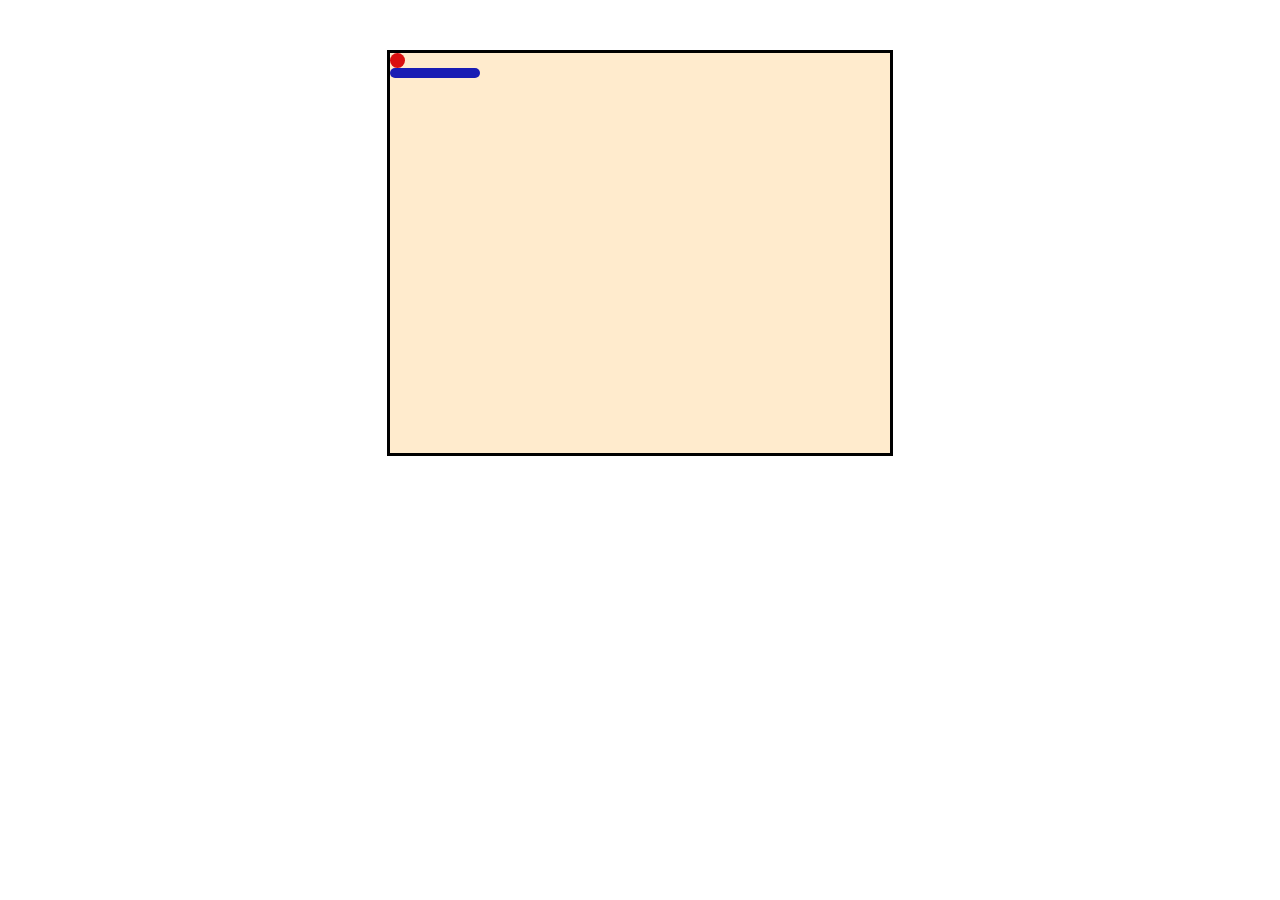
<file: index.html>
<!DOCTYPE html>
<html lang="en">
<head>
  <meta charset="UTF-8">
  <title>Move A</title>
  <link rel="stylesheet" href="style.css">

</head>
<body>
  <div id="board">
    <div id="balle"></div>
    <div id="pabble"></div>
  </div>

  <script src="script.js"></script>
</body>
</html>
</file>
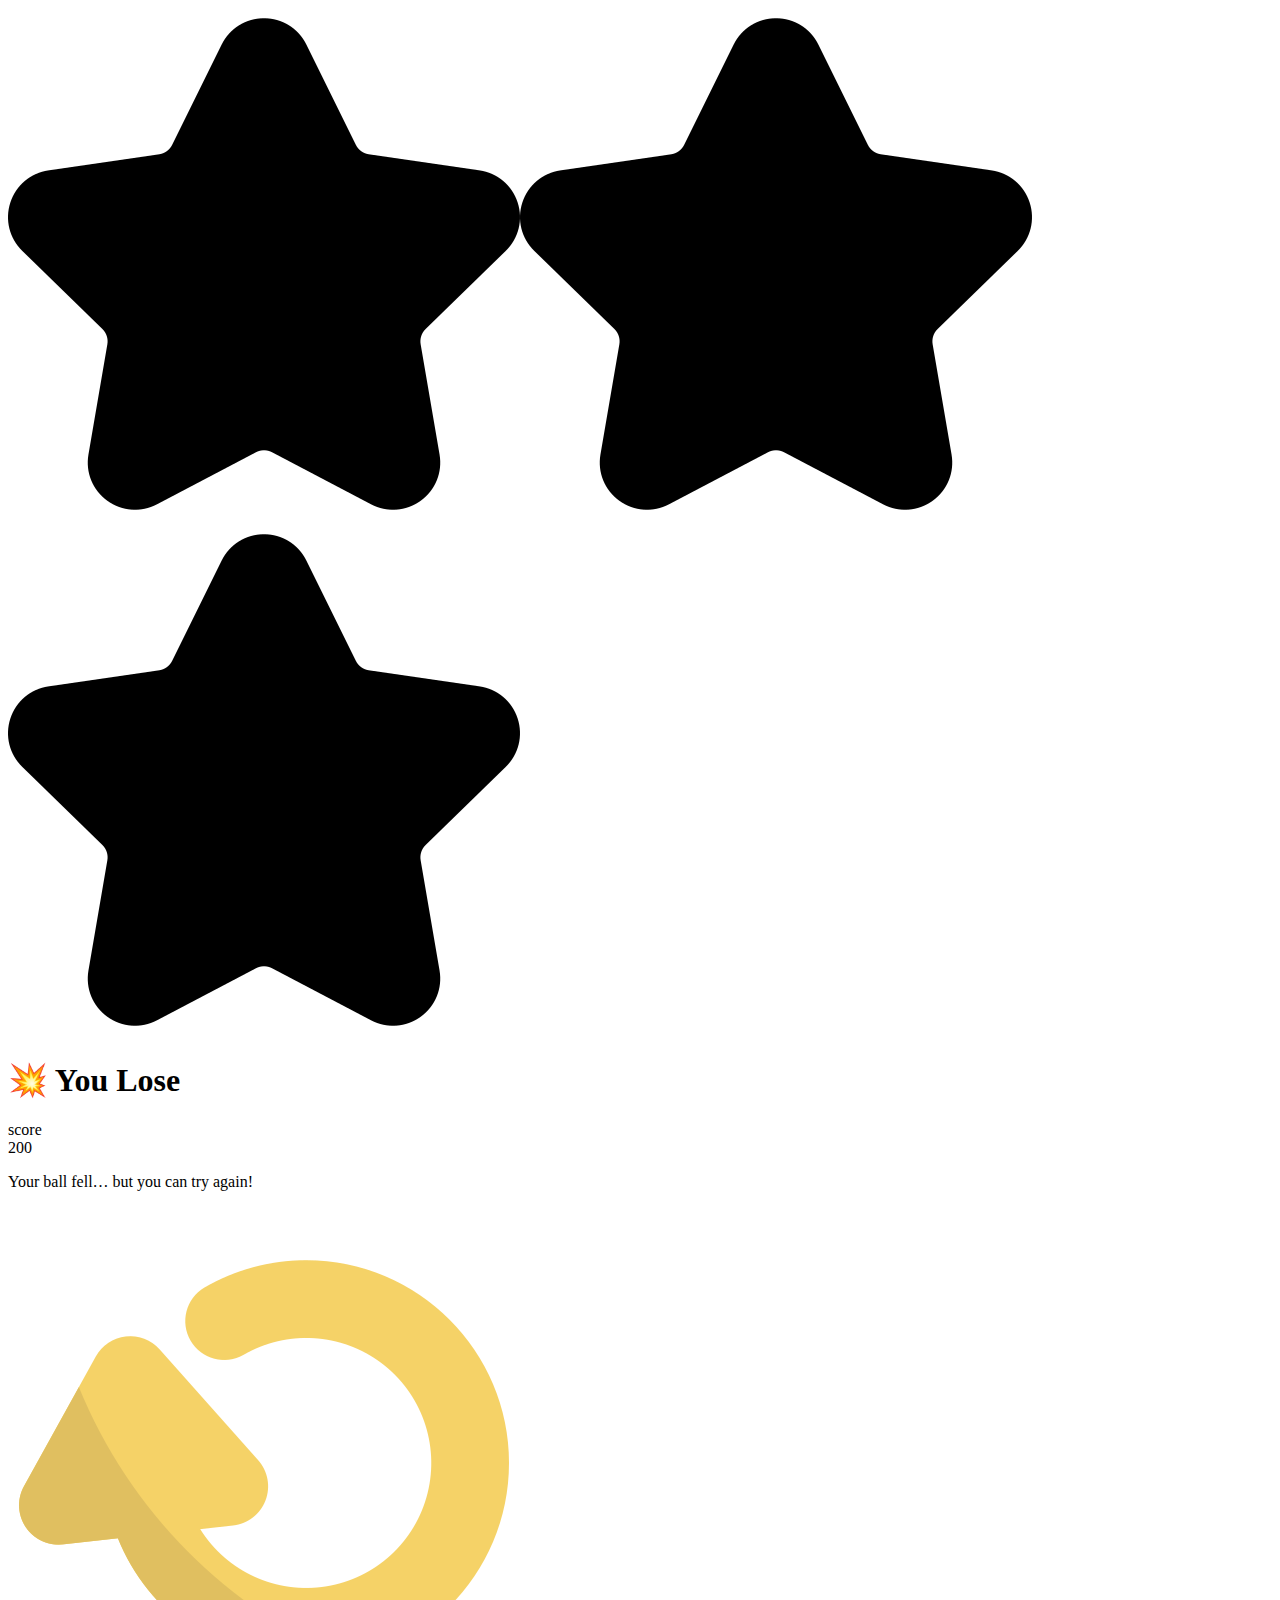
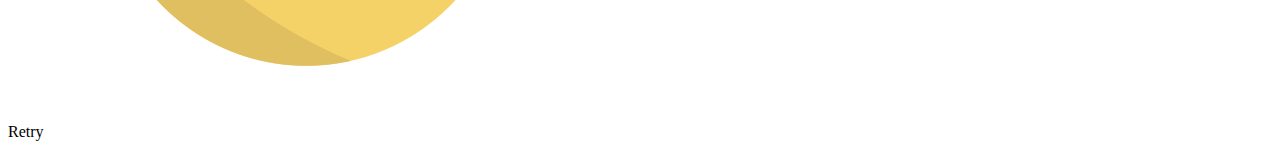
<file: end.html>
<!DOCTYPE html>
<html lang="en">

<head>
    <meta charset="UTF-8">
    <meta name="viewport" content="width=device-width, initial-scale=1.0">
    <title>Document</title>
    <link rel="stylesheet" href="style.css">

</head>

<body>
    <div class="endGame">
        <div class='stars'>
            <span><img class='star' src=./images/starlos.png></span><span><img class='star'
                    src=./images/starlos.png></span><span><img class='star' src=./images/starlos.png></span>
        </div>
        <h1>💥 You Lose</h1>
        <div class="scorediv">score</div>
        <div class="scoreCount"></div>
        <div>200</div>
        <p>Your ball fell… but you can try again!</p>
        <img id="retryBtn" src="./images/refresh-action.png">
        <div>Retry</div>

    </div>
</body>

</html>
</file>
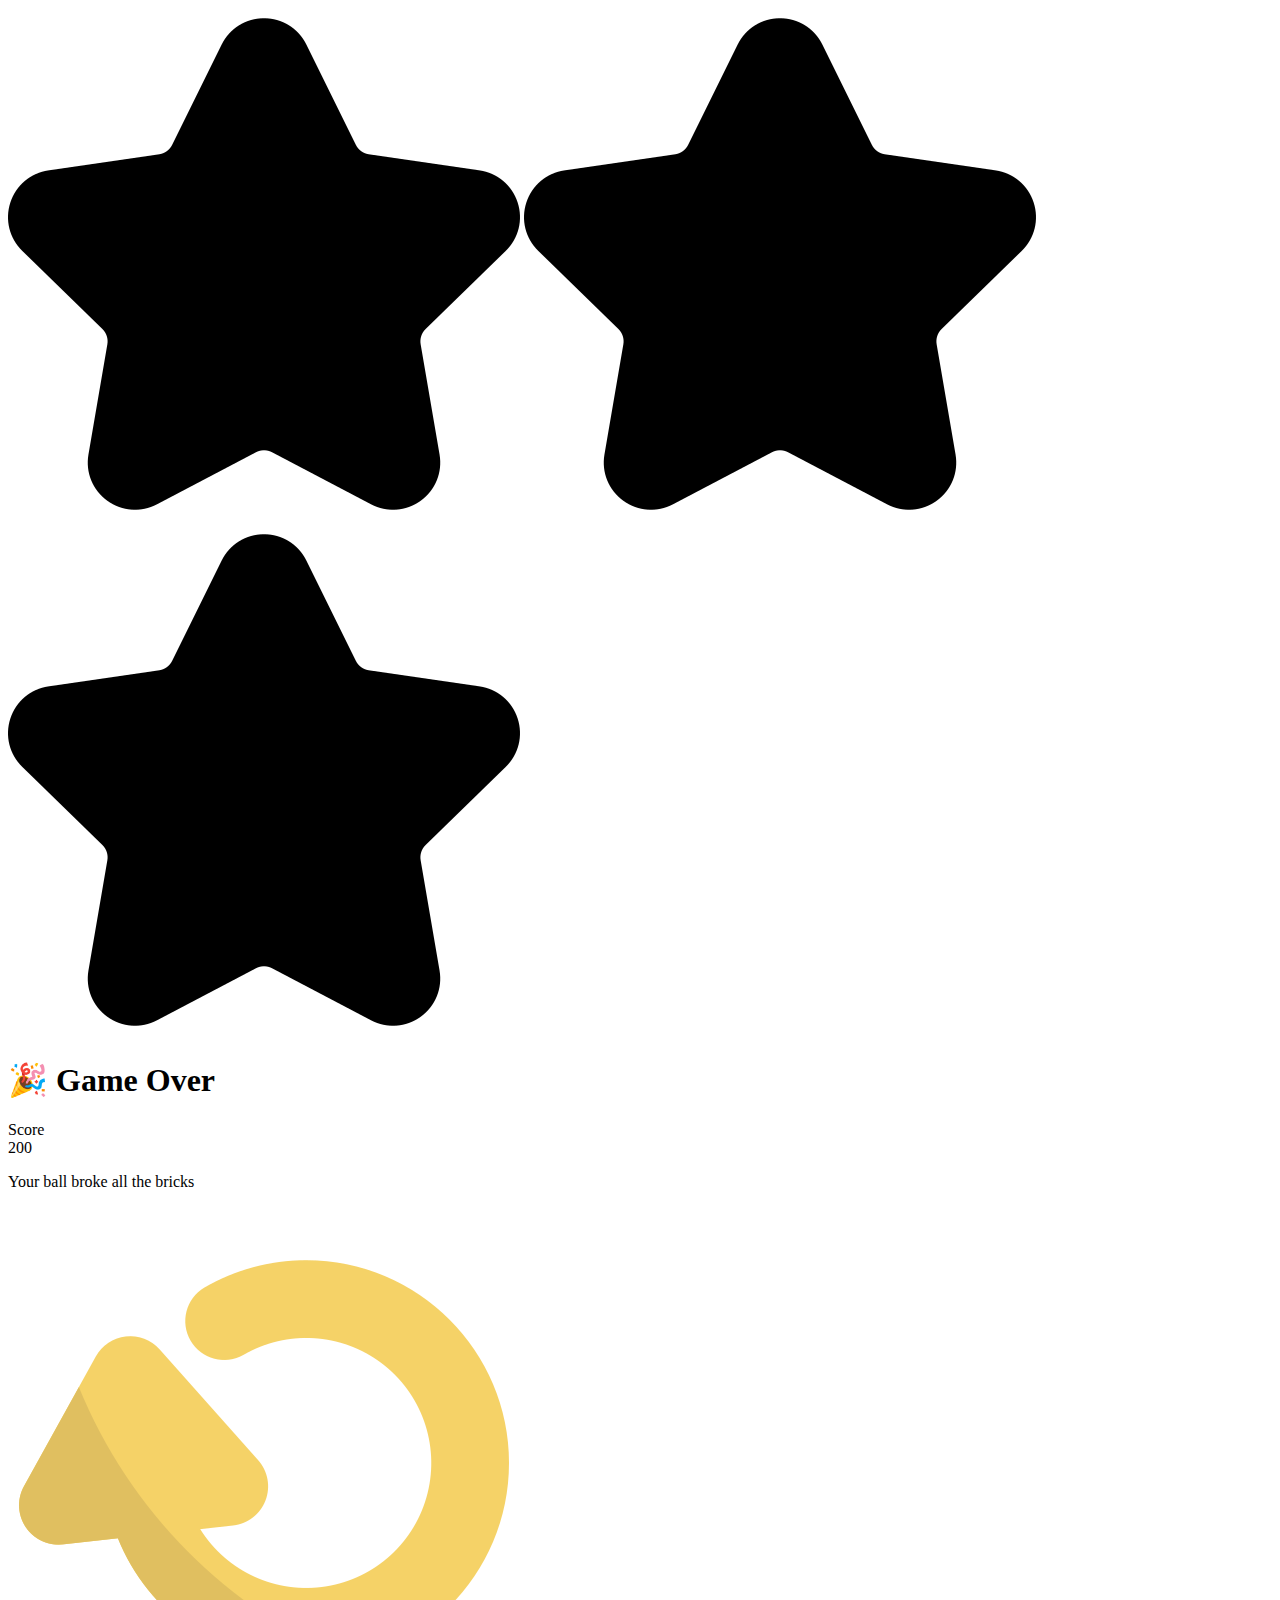
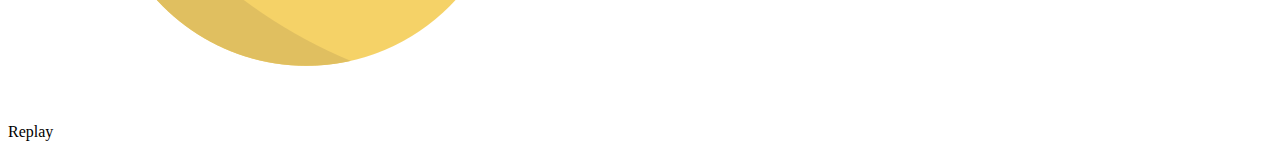
<file: gameOver.html>
<!DOCTYPE html>
<html lang="en">

<head>
    <meta charset="UTF-8">
    <meta name="viewport" content="width=device-width, initial-scale=1.0">
    <title>Game Over</title>
    <link rel="stylesheet" href="style.css">
</head>

<body>
    <div class="endGame">

        <div class="stars">
            <span><img class="star" src="./images/starlos.png"></span>
            <span><img class="star" src="./images/starlos.png"></span>
            <span><img class="star" src="./images/starlos.png"></span>
        </div>

        <h1>🎉​ Game Over</h1>

        <div class="scorediv">Score</div>
        <div class="scoreCount">200</div>

        <p>Your ball broke all the bricks</p>

        <img id="retryBtn" src="./images/refresh-action.png" alt="Retry">
        <div class="retryText">Replay</div>

    </div>

    <script>
        document.getElementById("retryBtn").addEventListener("click", () => {
            window.location.href = "index.html";
        });
    </script>
</body>

</html>
</file>
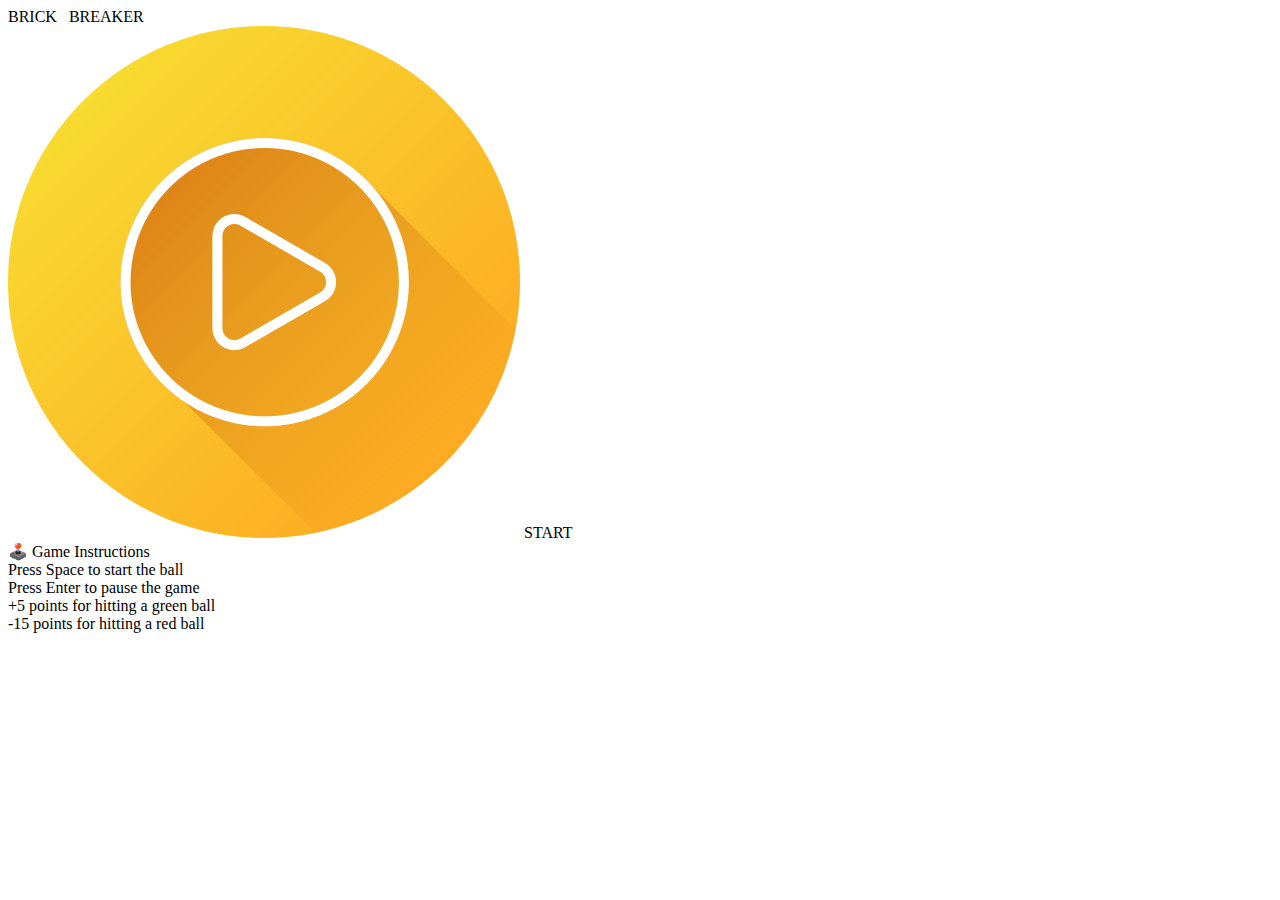
<file: start.html>
<!DOCTYPE html>
<html lang="en">

<head>
    <meta charset="UTF-8">
    <meta name="viewport" content="width=device-width, initial-scale=1.0">
    <title>start</title>
    <link rel="stylesheet" href="style.css">

</head>

<body>
    <!DOCTYPE html>
    <html lang="en">

    <head>
        <meta charset="UTF-8">
        <meta name="viewport" content="width=device-width, initial-scale=1.0">
        <title>Start</title>
        <link rel="stylesheet" href="style.css">
    </head>

    <body>
        <div class="startContainer">
            <div class="souContaner">

                <div class="arc-title">
                    <span>B</span><span>R</span><span>I</span><span>C</span><span>K</span>
                    <span>&nbsp;</span>
                    <span>B</span><span>R</span><span>E</span><span>A</span><span>K</span><span>E</span><span>R</span>
                </div>
                <div id='stbuton' class="start-btn">
                    <img src="./images/play-button.png" alt="Play" class="startButton">
                    <span>START</span>
                </div>

                <div class="instructionCont">
                    <div class="instTitle">🕹️ Game Instructions</div>


                    <div class="instI">Press Space to start the ball</div>
                    <div class="instI">Press Enter to pause the game</div>
                    <div class="instI">+5 points for hitting a green ball</div>
                    <div class="instI"> -15 points for hitting a red ball</div>





                </div>


            </div>
        </div>
        <script type="module" src="start.js"></script>
    </body>

    </html>

</body>

</html>
</file>
<file: style.css>
/* Le board : zone de jeu */
#board {
  width: 500px;            
  height: 400px;            
  border: 3px solid black;
  position: relative;       
  margin: 50px auto;        /* centre le board horizontalement */
  background-color: blanchedalmond; /* couleur du board */
}

/* La balle ou le A à l’intérieur */
#letter {
  
  position: absolute;       /* pour pouvoir le déplacer avec JS */
  font-size: 60px;
  font-weight: bold;
  top: 0;                   /* position initiale */
  left: 0;
}

#pabble {
  height: 10px;
  width: 90px;
  background: #191cb4;
  border-radius: 10px; 
}

#balle {
  height: 15px;
  width: 15px;
  background-color: rgb(218, 15, 15);
  border-radius: 10px  ;
}

#brick {
  height : 30px;
  width : 30px;
  background-color: saddlebrown;
  
}
</file>
